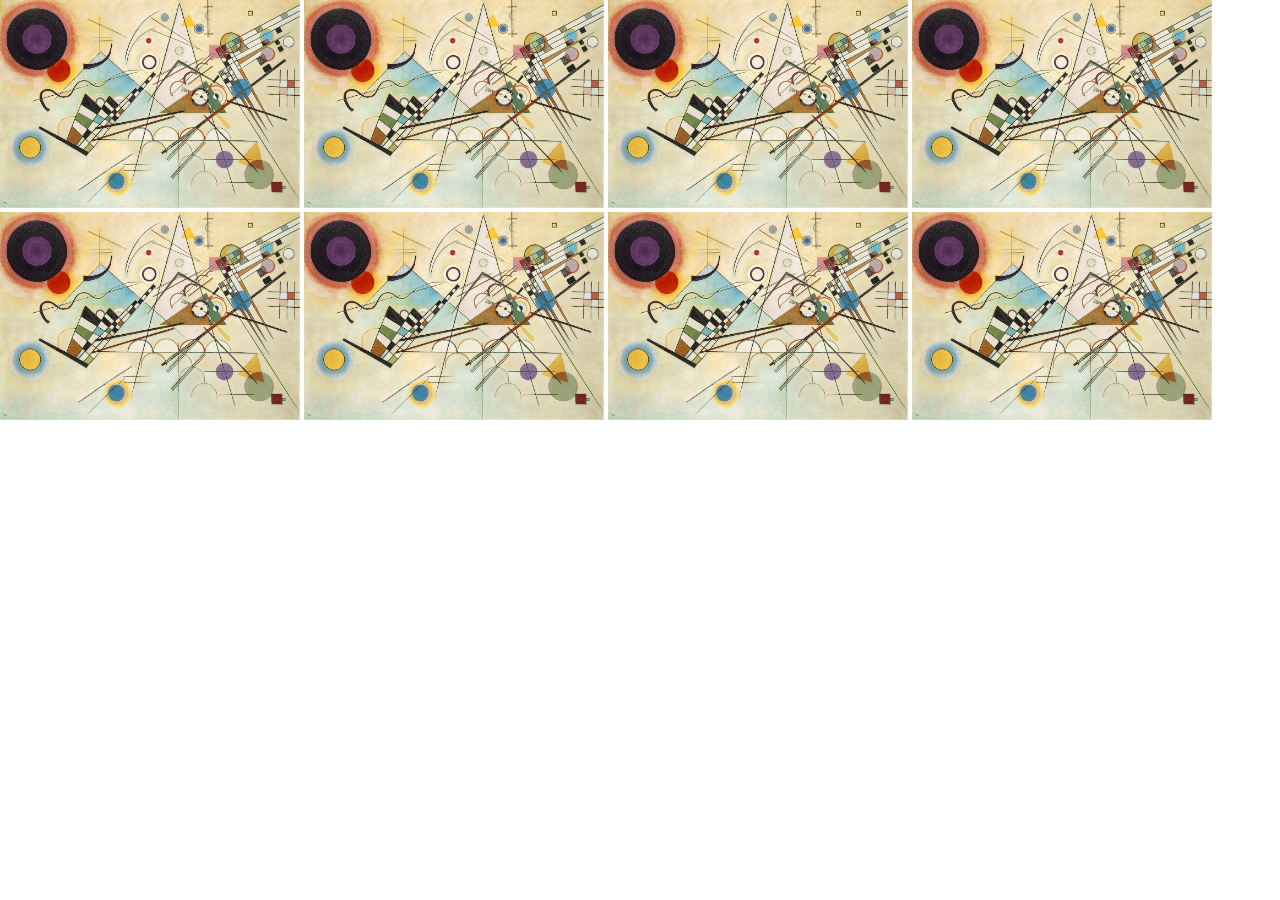
<file: animate/index.html>
<!DOCTYPE html>
<html lang="en">
<head>
    <meta charset="UTF-8">
    <meta name="viewport" content="width=device-width, initial-scale=1.0">
    <meta http-equiv="X-UA-Compatible" content="ie=edge">
    <link rel="stylesheet" href="styles.css">
    <title>Animação</title>
</head>
<body>
    <img src="images/kandinsky.jpg" alt="">
    <img src="images/kandinsky.jpg" alt="">
    <img src="images/kandinsky.jpg" alt="">
    <img src="images/kandinsky.jpg" alt="">
    <img src="images/kandinsky.jpg" alt="">
    <img src="images/kandinsky.jpg" alt="">
    <img src="images/kandinsky.jpg" alt="">
    <img src="images/kandinsky.jpg" alt="">
    
</body>
</html>
</file>
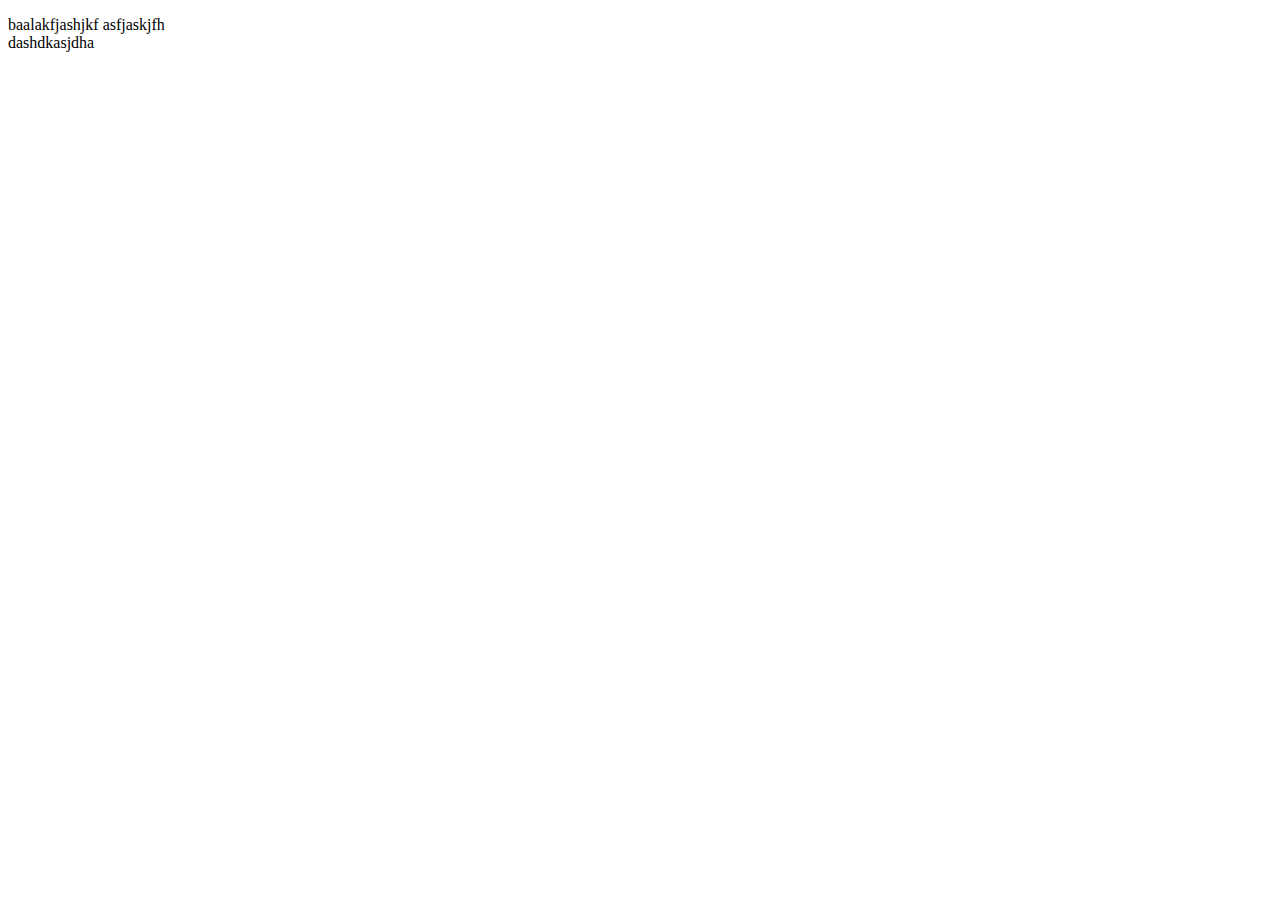
<file: psd/index.html>
<!DOCTYPE html>
<html lang="en">
<head>
    <meta charset="UTF-8">
    <meta name="viewport" content="width=device-width, initial-scale=1.0">
    <meta http-equiv="X-UA-Compatible" content="ie=edge">
    <title>Document</title>
</head>
<body>

    <p>baalakfjashjkf asfjaskjfh <br> dashdkasjdha</p>
    
</body>
</html>
</file>
<file: animate/styles.css>
body {
    margin: 0;

}

img {
    width: 300px;
    /* transition: .5s; */
    animation: up 2s;
    animation-name: up;
    animation-duration: 2s;
    /* animation-fill-mode: backwards; */
    animation-direction: alternate;
    animation-iteration-count: infinite;

}

 /* img:hover {
    filter: grayscale(80%);  blur (20px); 
    box-shadow: 0 0 30px black;
    transform: scale(2); / aumentar escala / 
    transform: translate(100px);  /  transladar /
    transform: rotate(360deg); / rotacionar / 
    /* pode-se  utilizar as propriedades de transfomr juntas ex: /
    transform: rotate(360deg) scale(2) translate(100px);
} */


/*
@keyframes mover{
    from {
        transform: translateX(0)
    }
    to {
        transform: translateX(1000px);
    }
}

@keyframes sombra { 
    from {
        box-shadow: 0 black;
    }
    to {
        box-shadow: 0 0 30 black;
    }
} */

@keyframes up {
    0% {
        opacity: 0;
        transform: translateY(100px) scale(2) translateX(100px);
    }
    30% { 
        opacity: 1;
        transform: rotate(360deg) translateY(100px) translateX(100px) scale(-2);
    }
}
</file>
